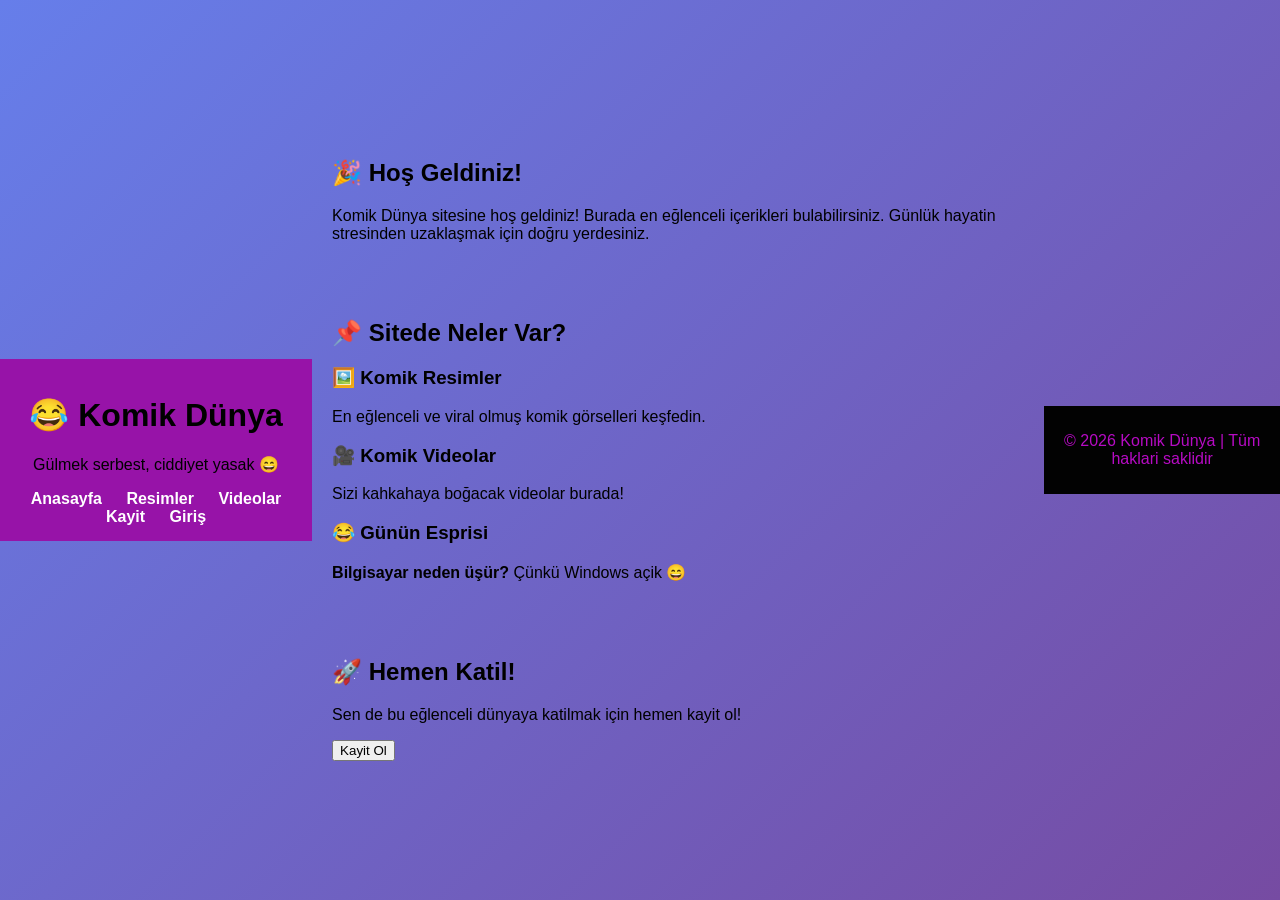
<file: index.html>
<!DOCTYPE html>
<html lang="tr">
<head>
    <meta charset="UTF-8">
    <meta name="viewport" content="width=device-width, initial-scale=1.0">
    <title>Komik Dünya | Anasayfa</title>
    <link rel="stylesheet" href="style.css">
</head>
<body>

<header>
    <h1>😂 Komik Dünya</h1>
    <p>Gülmek serbest, ciddiyet yasak 😄</p>
    <nav>
        <a href="index.html">Anasayfa</a>
        <a href="resimler.html">Resimler</a>
        <a href="videolar.html">Videolar</a>
        <a href="kayit.html">Kayit</a>
        <a href="giris.html">Giriş</a>
    </nav>
</header>

<main>
    <section>
         <h2>🎉 Hoş Geldiniz!</h2>
        <p>
            Komik Dünya sitesine hoş geldiniz! Burada en eğlenceli içerikleri bulabilirsiniz.
            Günlük hayatin stresinden uzaklaşmak için doğru yerdesiniz.
        </p>
    </section>

    <section>
        <h2>📌 Sitede Neler Var?</h2>
        <article>
            <h3>🖼️ Komik Resimler</h3>
            <p>En eğlenceli ve viral olmuş komik görselleri keşfedin.</p>
        </article>

        <article>
            <h3>🎥 Komik Videolar</h3>
            <p>Sizi kahkahaya boğacak videolar burada!</p>
        </article>

        <article>
            <h3>😂 Günün Esprisi</h3>
            <p><b>Bilgisayar neden üşür?</b> Çünkü Windows açik 😄</p>
            </article>
    </section>

    <section>
        <h2>🚀 Hemen Katil!</h2>
        <p>Sen de bu eğlenceli dünyaya katilmak için hemen kayit ol!</p>
        <a href="kayit.html"><button>Kayit Ol</button></a>
    </section>
</main>

<footer>
    <p>© 2026 Komik Dünya | Tüm haklari saklidir</p>
</footer>

</body>
</html>
</file>
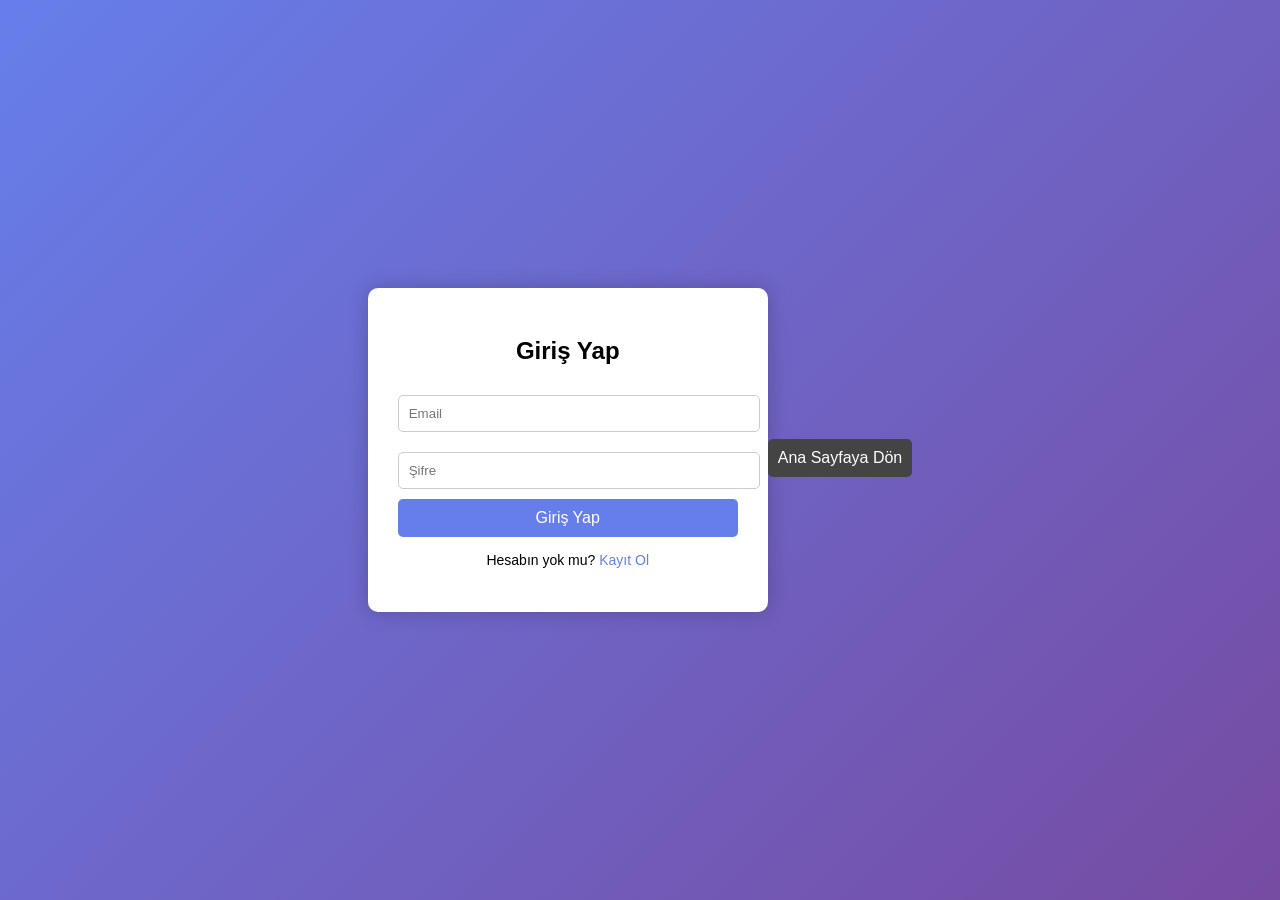
<file: giris.html>
<!DOCTYPE html>
<html lang="tr">
<head>
<meta charset="UTF-8">
<title>Giriş Yap</title>
<link rel="stylesheet" href="style.css">
</head>

<body>

<div class="container">
    <form class="form">
        <h2>Giriş Yap</h2>

        <input type="email" placeholder="Email" required>
        <input type="password" placeholder="Şifre" required>

        <button>Giriş Yap</button>

        <p>Hesabın yok mu? <a href="kayit.html">Kayıt Ol</a></p>
    </form>
</div>

</body>
</html>
<a href="index.html" class="home-btn">Ana Sayfaya Dön</a>
</file>
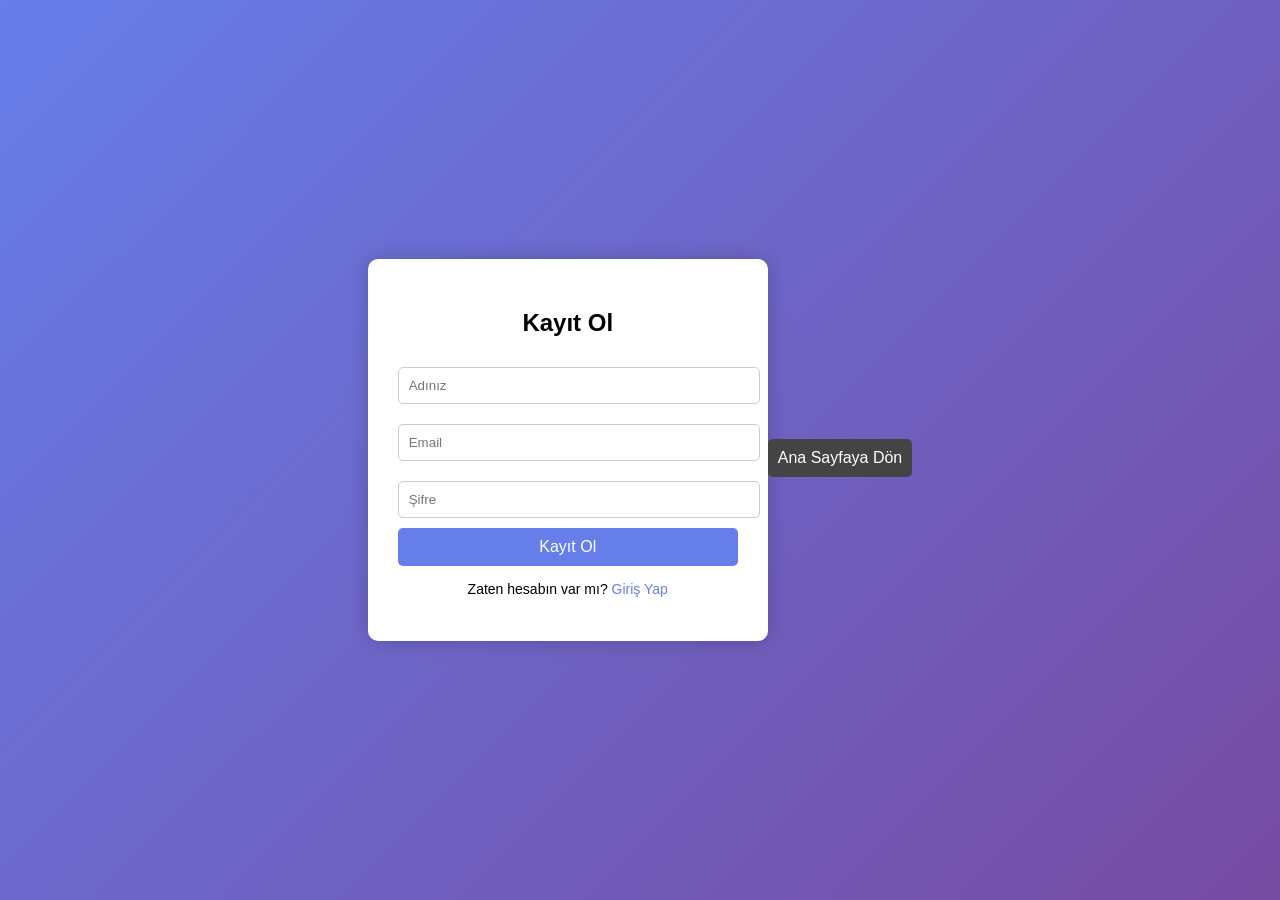
<file: kayit.html>
<!DOCTYPE html>
<html lang="tr">
<head>
<meta charset="UTF-8">
<title>Kayıt Ol</title>
<link rel="stylesheet" href="style.css">
</head>

<body>

<div class="container">
    <form class="form">
        <h2>Kayıt Ol</h2>

        <input type="text" placeholder="Adınız" required>
        <input type="email" placeholder="Email" required>
        <input type="password" placeholder="Şifre" required>

        <button>Kayıt Ol</button>

        <p>Zaten hesabın var mı? <a href="giris.html">Giriş Yap</a></p>
    </form>
</div>

</body>
</html>
<a href="index.html" class="home-btn">Ana Sayfaya Dön</a>
</file>
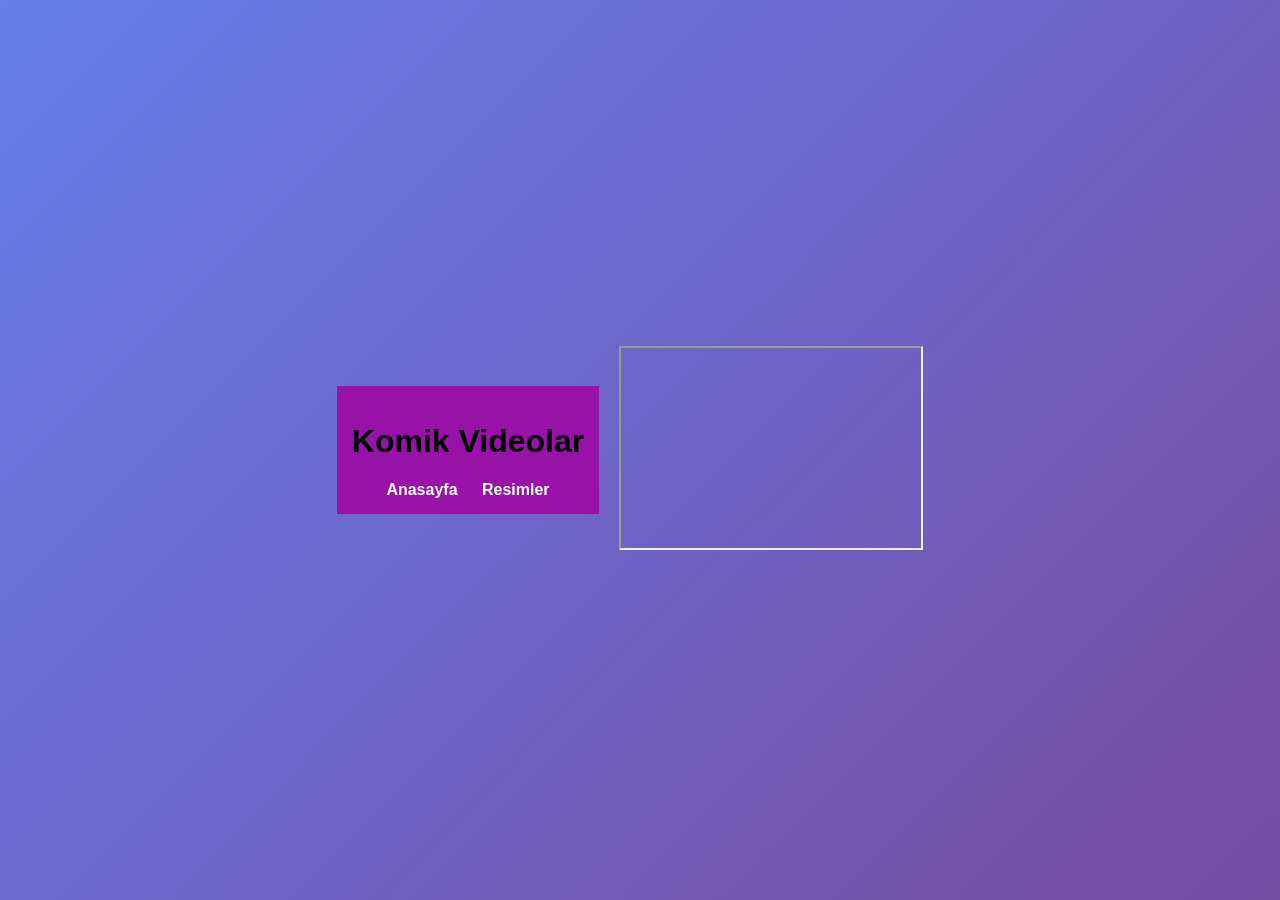
<file: videolar.html>
<!DOCTYPE html>
<html lang="tr">
<head>
<meta charset="UTF-8">
<title>Videolar</title>
<link rel="stylesheet" href="style.css">
</head>
<body>
<header>
<h1>Komik Videolar</h1>
<nav>
<a href="index.html">Anasayfa</a>
<a href="resimler.html">Resimler</a>
</nav>
</header>
<section>
<iframe width="300" height="200" src="https://www.pexels.com/tr-tr/video/gunes-gozlugu-yaz-hayvan-kopek-7515918/"></iframe>
</section>
</body>
</html>
</file>
<file: style.css>
body {
    font-family: Arial;
    margin: 0;
    background: #f8f7f7;
}
header {
    background: #9713a8;
    color: rgb(0, 0, 0);
    padding: 15px;
    text-align: center;
}
nav a {
    margin: 10px;
    color: white;
    text-decoration: none;
    font-weight: bold;
}
section {
    padding: 20px;
}
footer {
    background: #020202;
    color: rgb(182, 11, 195);
    text-align: center;
     padding: 10px;
}
body {
    margin: 0;
    padding: 0;
    font-family: Arial, sans-serif;
    background: linear-gradient(135deg, #667eea, #764ba2);
    height: 100vh;
    display: flex;
    justify-content: center;
    align-items: center;
}

.container {
    width: 100%;
    max-width: 400px;
}

.form {
    background: white;
    padding: 30px;
    border-radius: 10px;
    box-shadow: 0 0 20px rgba(0,0,0,0.2);
    text-align: center;
}

.form h2 {
    margin-bottom: 20px;
}

.form input {
    width: 100%;
    padding: 10px;
    margin: 10px 0;
    border: 1px solid #ccc;
    border-radius: 5px;
}

.form button {
    width: 100%;
    padding: 10px;
    background: #667eea;
    color: white;
    border: none;
    border-radius: 5px;
    cursor: pointer;
    font-size: 16px;
}

.form button:hover {
    background: #5a67d8;
}

.form p {
    margin-top: 15px;
    font-size: 14px;
}

.form a {
    color: #667eea;
    text-decoration: none;
}
.password-box {
    position: relative;
}

.password-box span {
    position: absolute;
    right: 10px;
    top: 12px;
    cursor: pointer;
}
.home-btn {
    display: block;
    margin-top: 15px;
    padding: 10px;
    background: #444;
    color: white;
    text-align: center;
    border-radius: 5px;
    text-decoration: none;
    transition: 0.3s;
}

.home-btn:hover {
    background: #600270;
}
</file>
